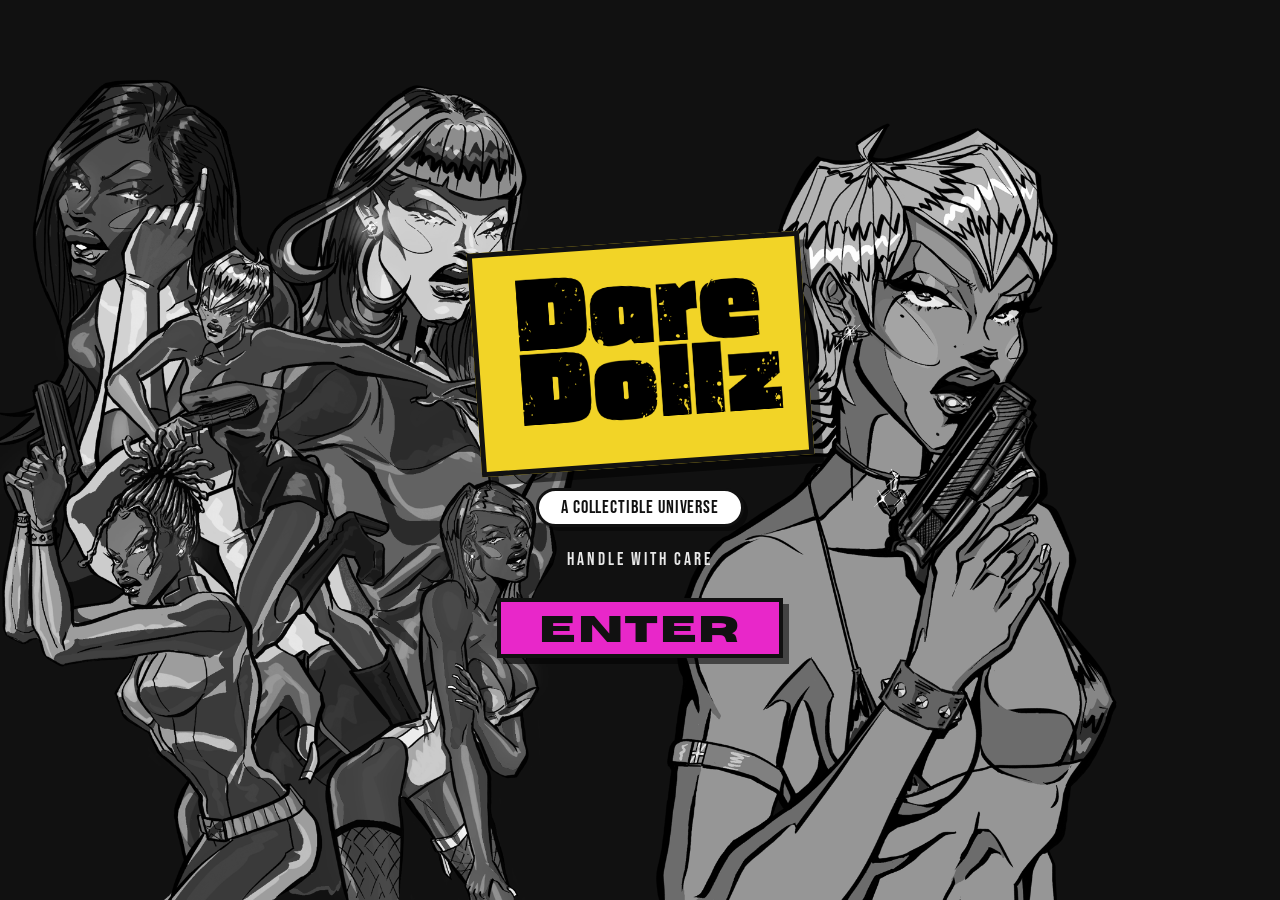
<file: index.html>
<!DOCTYPE html>
<html lang="en">
<head>
  <meta charset="UTF-8">
  <meta name="viewport" content="width=device-width, initial-scale=1.0">
  <meta name="description" content="Dare Dollz — Grit. Glamour. Street Culture. Collectables, Merch, Comics, Toys.">
  <title>DARE DOLLZ — Enter</title>
  <link rel="icon" type="image/png" href="assets/images/logo-dare.png">
  <link rel="stylesheet" href="css/style.css?v=30">
</head>
<body class="landing-body">

  <main class="landing">
    <!-- Character art -->
    <img src="assets/images/hero-squad.png" alt="" class="landing-char landing-left"  aria-hidden="true">
    <img src="assets/images/hero-demi.png"  alt="" class="landing-char landing-right" aria-hidden="true">

    <!-- Center gateway -->
    <div class="landing-center">
      <a href="home.html" class="landing-logo-box" aria-label="Dare Dollz — Enter">
        <img src="assets/images/logo-dare-wide.png" alt="Dare Dollz">
      </a>

      <p class="landing-tagline">A collectible universe</p>
      <p class="landing-sub">handle with care</p>

      <a href="home.html" class="landing-enter">Enter</a>
    </div>
  </main>

</body>
</html>
</file>
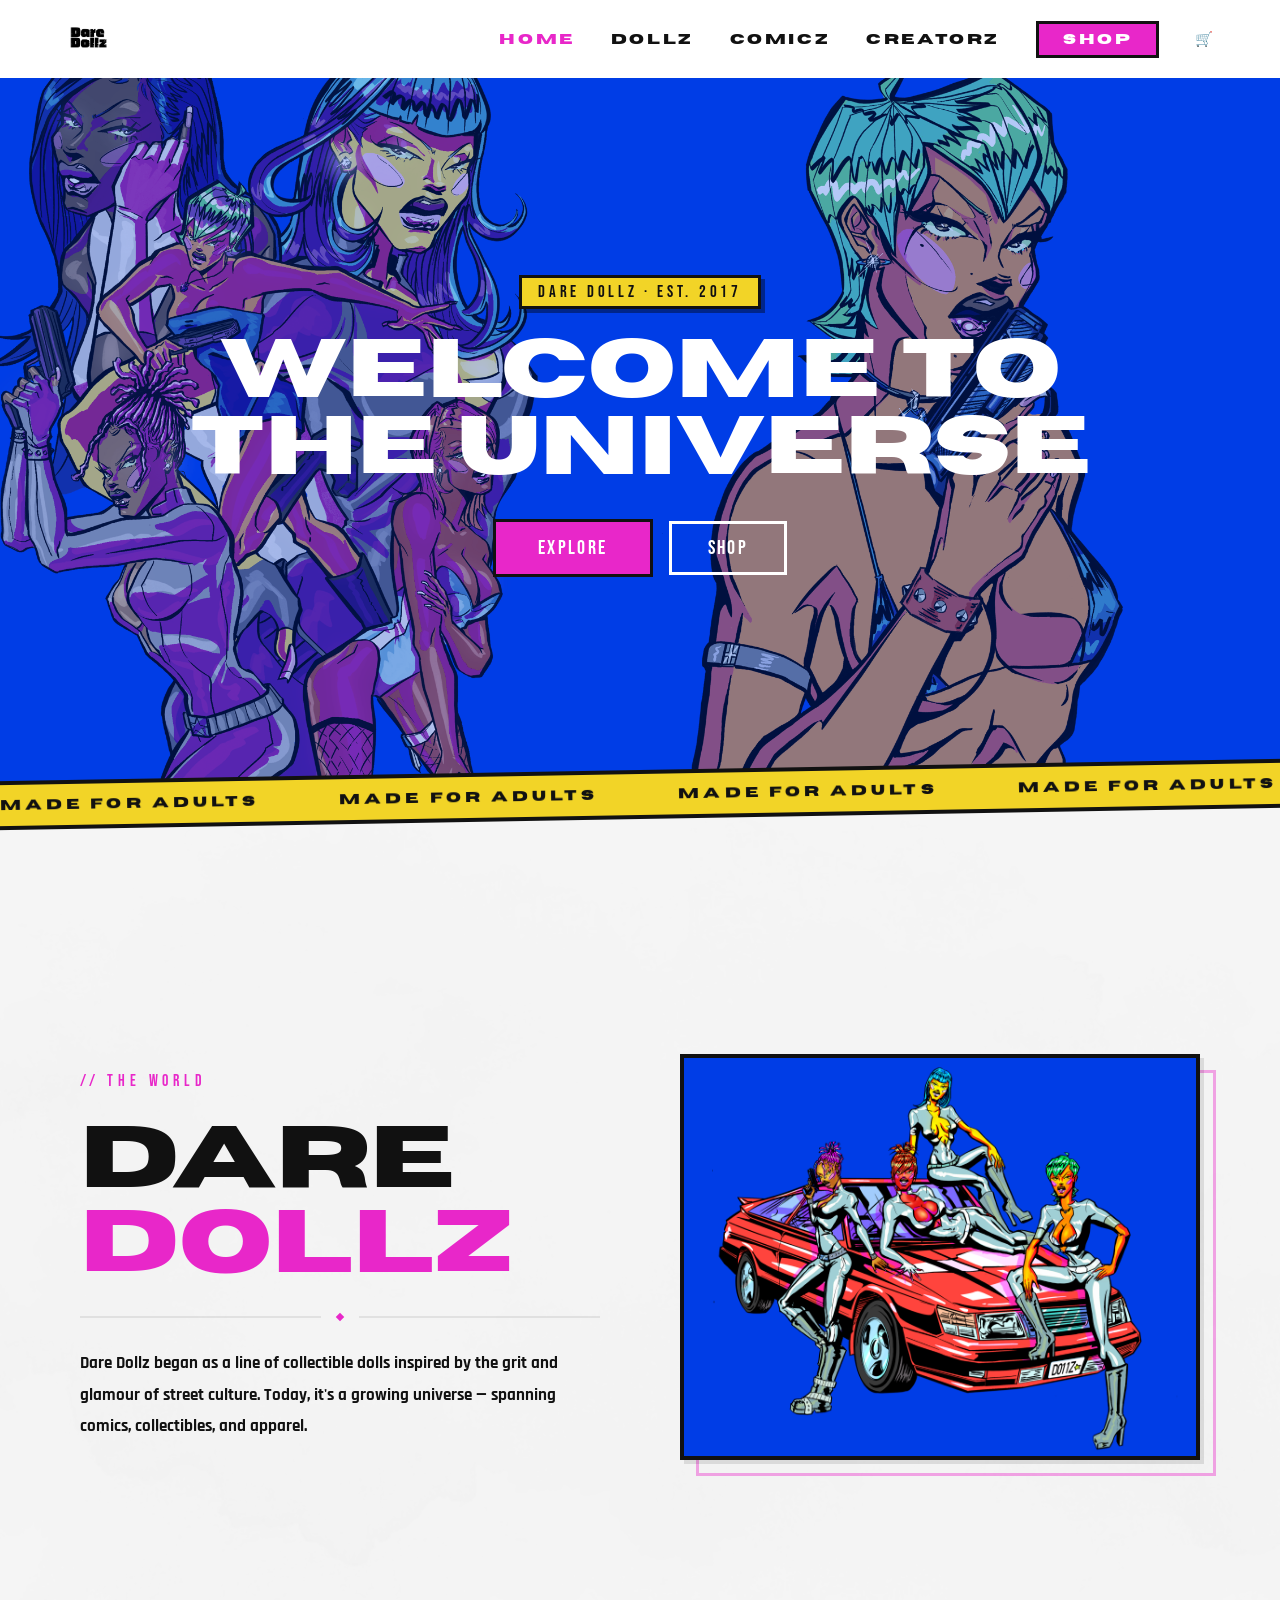
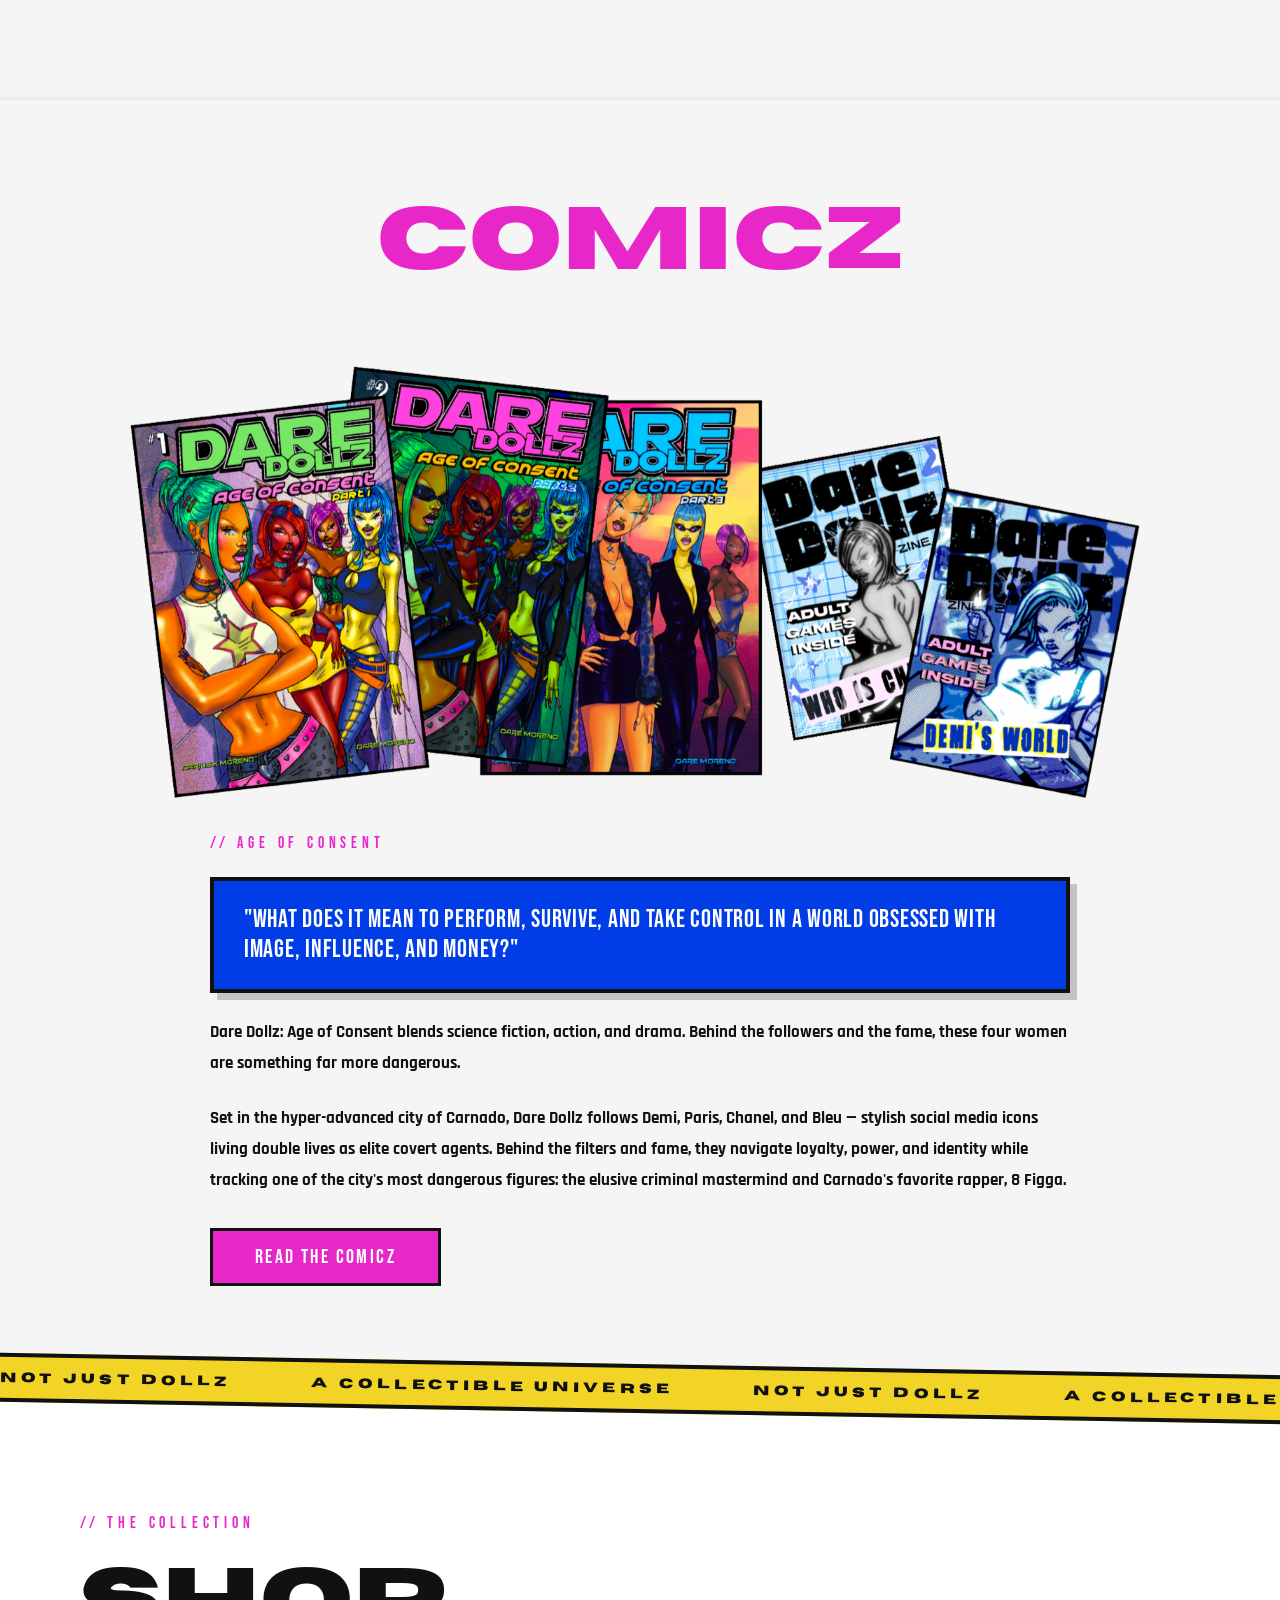
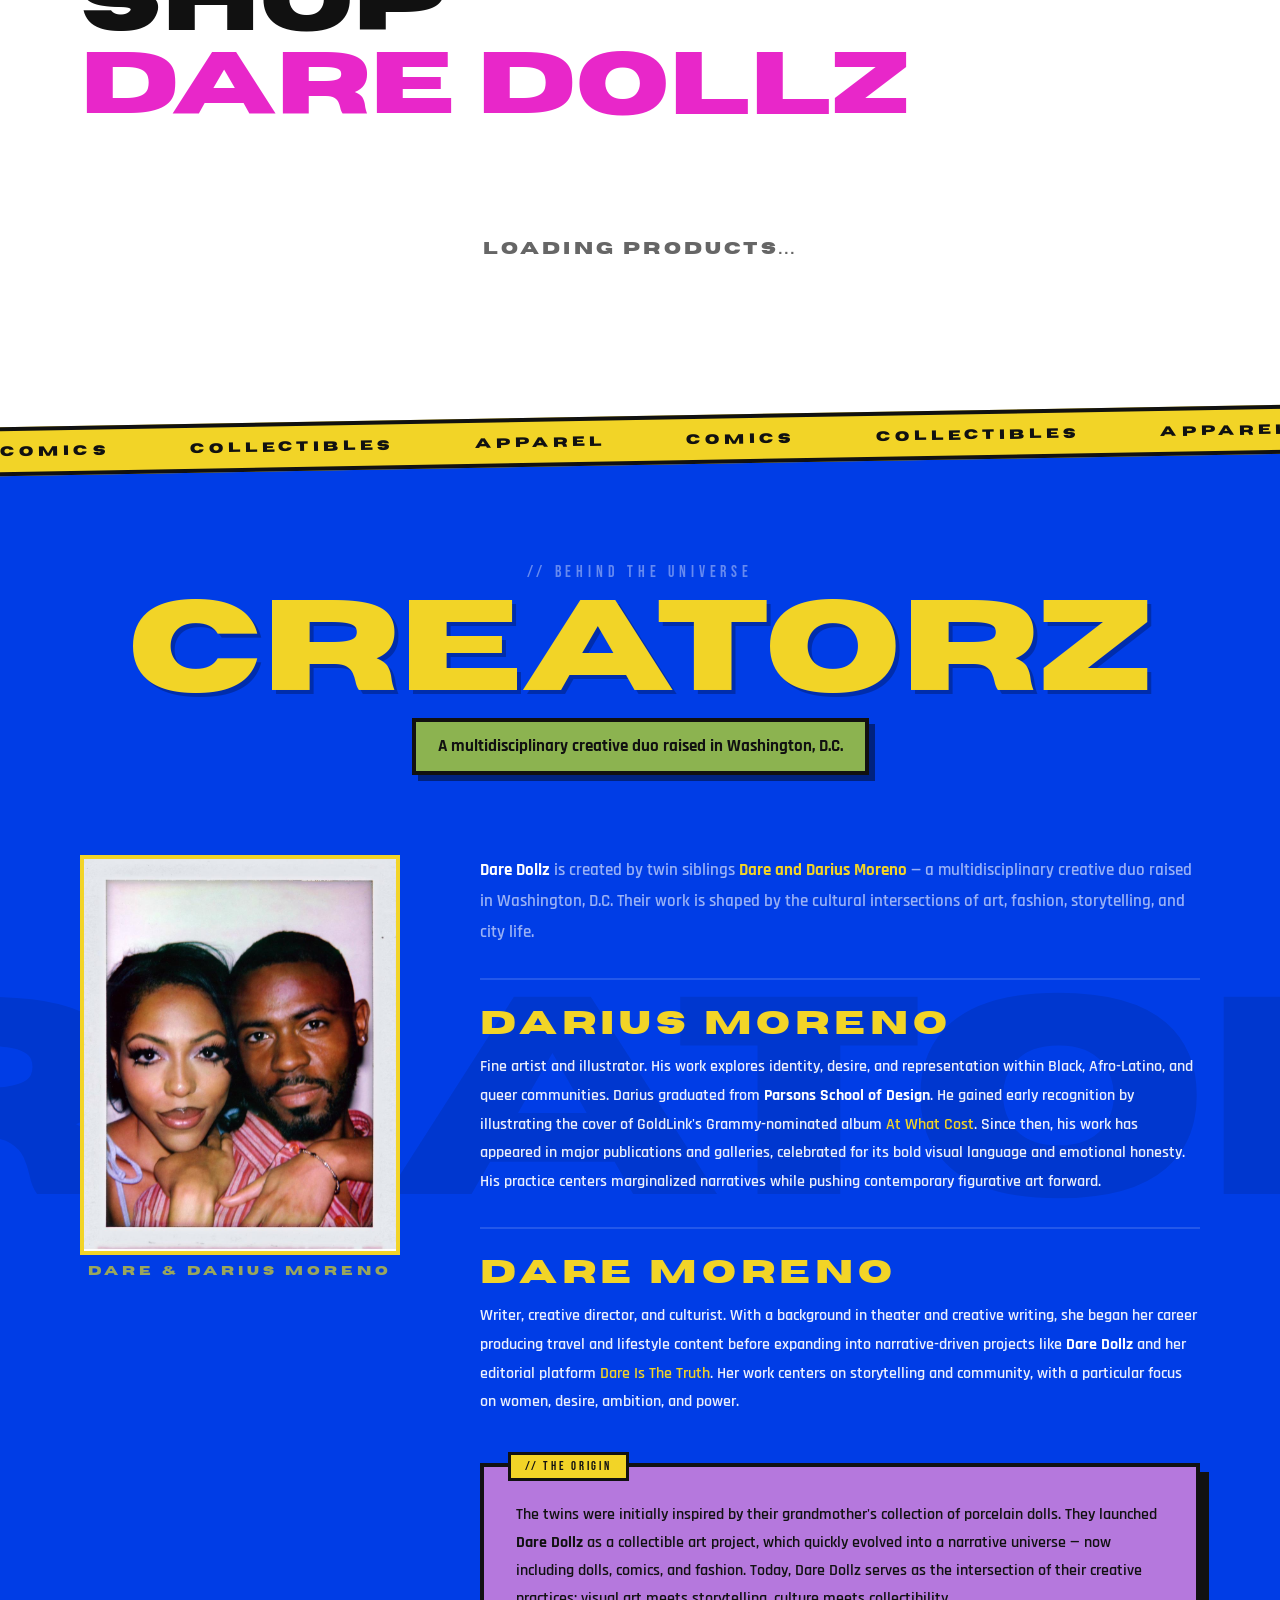
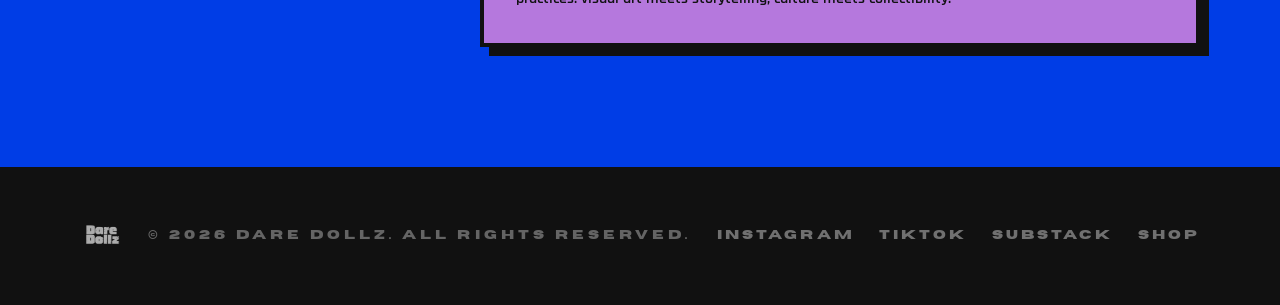
<file: home.html>
<!DOCTYPE html>
<html lang="en">
<head>
  <meta charset="UTF-8">
  <meta name="viewport" content="width=device-width, initial-scale=1.0">
  <meta name="description" content="Dare Dollz — Collectibles, Comics & Apparel. A universe set in the hyper-advanced city of Carnado.">
  <title>DARE DOLLZ</title>
  <link rel="icon" type="image/png" href="assets/images/logo2.png">
  <link rel="stylesheet" href="css/style.css?v=44">
</head>
<body>

  <!-- ══════════════ NAV ══════════════ -->
  <nav class="nav">
    <a href="home.html">
      <img src="assets/images/logo-dare.png" alt="Dare Dollz" class="nav-logo">
    </a>

    <div class="nav-toggle" aria-label="Toggle menu">
      <span></span><span></span><span></span>
    </div>

    <ul class="nav-links">
      <li><a href="#hero">Home</a></li>
      <li><a href="#about">Dollz</a></li>
      <li><a href="#comics">Comicz</a></li>
      <li><a href="#creatorz">Creatorz</a></li>
      <li><a href="https://daredollz95.myshopify.com" target="_blank" rel="noopener" class="nav-shop">Shop</a></li>
      <li><a href="#" id="cart-toggle" class="nav-cart" aria-label="Cart">&#x1f6d2;<span id="cart-count" class="cart-count">0</span></a></li>
    </ul>
  </nav>

  <!-- ══════════════ HERO ══════════════ -->
  <section id="hero" class="hero">
    <img src="assets/images/hero-squad.png" alt="" class="hero-char hero-char-left"  aria-hidden="true">
    <img src="assets/images/hero-demi.png"  alt="" class="hero-char hero-char-right" aria-hidden="true">

    <div class="hero-copy">
      <p class="hero-kicker">Dare Dollz · Est. 2017</p>
      <h1 class="hero-headline">Welcome to<br>the Universe</h1>
      <div class="hero-cta">
        <a href="#about" class="btn btn-primary">Explore</a>
        <a href="https://daredollz95.myshopify.com" target="_blank" rel="noopener" class="btn btn-outline">Shop</a>
      </div>
    </div>
  </section>

  <!-- ── CAUTION TAPE ── -->
  <div class="marquee-tape" aria-hidden="true">
    <div class="marquee-inner">
      <span>Made for Adults</span><span>Made for Adults</span><span>Made for Adults</span><span>Made for Adults</span><span>Made for Adults</span><span>Made for Adults</span><span>Made for Adults</span><span>Made for Adults</span><span>Made for Adults</span><span>Made for Adults</span>
    </div>
  </div>

  <!-- ══════════════ ABOUT ══════════════ -->
  <section id="about" class="about">

    <!-- Story intro grid -->
    <div class="about-hero">
      <div class="about-cloud" aria-hidden="true"></div>

      <div class="about-grid">

        <!-- Text -->
        <div class="about-text">
          <p class="section-label reveal" style="color: var(--pink);">// The World</p>

          <h2 class="section-title reveal reveal-delay-1">
            DARE
            <span class="accent">DOLLZ</span>
          </h2>

          <div class="divider reveal reveal-delay-2">
            <div class="divider-line"></div>
            <div class="divider-dot"></div>
            <div class="divider-line"></div>
          </div>

          <p class="body-text reveal reveal-delay-2">
            <strong>Dare Dollz</strong> began as a line of collectible dolls inspired by the grit and glamour of street culture. Today, it's a growing universe — spanning comics, collectibles, and apparel.
          </p>

        </div>

        <!-- Image -->
        <div class="about-img-wrap reveal reveal-delay-1">
          <img src="assets/images/cv-car.png" alt="The Dare Dollz" class="about-img">
        </div>
      </div>
    </div>

    <!-- Comic strip section -->
    <div class="comic-section" id="comics">
      <div class="comic-inner comic-stacked">

        <div class="comic-title reveal">
          <h2 class="section-title"><span class="accent">COMICZ</span></h2>
        </div>

        <img src="assets/images/comic-covers.png" alt="Dare Dollz: Age of Consent — comic covers & zines" class="comic-covers reveal">

        <div class="comic-text">
          <p class="section-label reveal" style="color: var(--pink);">// Age of Consent</p>

          <blockquote class="pullquote reveal reveal-delay-1">
            "What does it mean to perform, survive, and take control in a world obsessed with image, influence, and money?"
          </blockquote>

          <p class="body-text reveal reveal-delay-2">
            <span style="color: #111; font-weight: 700;">Dare Dollz: Age of Consent</span> blends science fiction, action, and drama. Behind the followers and the fame, these four women are something far more dangerous.
          </p>

          <p class="body-text reveal reveal-delay-2">
            Set in the hyper-advanced city of <strong>Carnado</strong>, Dare Dollz follows <strong>Demi, Paris, Chanel, and Bleu</strong> — stylish social media icons living double lives as elite covert agents. Behind the filters and fame, they navigate loyalty, power, and identity while tracking one of the city's most dangerous figures: the elusive criminal mastermind and Carnado's favorite rapper, <strong>8 Figga</strong>.
          </p>

          <a href="http://paperturn-view.com/us/dare-dollz/dare-dollz-age-of-consent?pid=Mjc276345&v=1.45" target="_blank" rel="noopener" class="btn btn-primary reveal reveal-delay-3" style="align-self: flex-start; margin-top: 8px;">
            Read the Comicz
          </a>
        </div>
      </div>
    </div>

  </section>

  <!-- ── CAUTION TAPE ── -->
  <div class="marquee-tape tape-reverse" aria-hidden="true">
    <div class="marquee-inner">
      <span>Not Just Dollz</span><span>A Collectible Universe</span><span>Not Just Dollz</span><span>A Collectible Universe</span><span>Not Just Dollz</span><span>A Collectible Universe</span><span>Not Just Dollz</span><span>A Collectible Universe</span><span>Not Just Dollz</span><span>A Collectible Universe</span>
    </div>
  </div>

  <!-- ══════════════ SHOP ══════════════ -->
  <section id="shop" class="shop">
    <div class="shop-inner">
      <p class="section-label reveal" style="color: var(--pink);">// The Collection</p>
      <h2 class="section-title reveal reveal-delay-1">
        SHOP <span class="accent">DARE DOLLZ</span>
      </h2>
      <div id="products-grid" class="products-grid">
        <!-- Shopify products loaded here by js/shopify.js -->
        <div class="products-loading">Loading products...</div>
      </div>
    </div>
  </section>

  <!-- ══════════════ CART DRAWER ══════════════ -->
  <div id="cart-overlay" class="cart-overlay"></div>
  <aside id="cart-drawer" class="cart-drawer">
    <div class="cart-header">
      <h3>YOUR CART</h3>
      <button id="cart-close" class="cart-close">&times;</button>
    </div>
    <div id="cart-items" class="cart-items">
      <p class="cart-empty">Your cart is empty</p>
    </div>
    <div id="cart-footer" class="cart-footer" style="display:none;">
      <div class="cart-total">
        <span>SUBTOTAL</span>
        <span id="cart-subtotal">$0.00</span>
      </div>
      <button id="cart-checkout" class="btn btn-primary" style="width:100%;text-align:center;">Checkout</button>
    </div>
  </aside>

  <!-- ══════════════ PRODUCT DETAIL MODAL ══════════════ -->
  <div id="product-overlay" class="product-overlay">
    <div class="product-modal" role="dialog" aria-modal="true" aria-labelledby="pm-title">
      <button class="pm-close" id="pm-close" aria-label="Close">&times;</button>

      <div class="pm-media">
        <img id="pm-img" class="pm-img" alt="">
      </div>

      <div class="pm-info">
        <h2 class="pm-title" id="pm-title"></h2>
        <p class="pm-price" id="pm-price"></p>

        <div class="pm-options" id="pm-options"></div>

        <div class="pm-qty-row">
          <p class="pm-option-label">Quantity</p>
          <div class="pm-qty">
            <button type="button" class="pm-qty-btn" id="pm-qty-minus" aria-label="Decrease quantity">-</button>
            <span id="pm-qty-value" class="pm-qty-value">1</span>
            <button type="button" class="pm-qty-btn" id="pm-qty-plus" aria-label="Increase quantity">+</button>
          </div>
        </div>

        <button type="button" class="btn btn-primary pm-atc" id="pm-atc">Add to Cart</button>

        <div class="pm-desc" id="pm-desc"></div>
      </div>
    </div>
  </div>

  <!-- ── CAUTION TAPE ── -->
  <div class="marquee-tape" aria-hidden="true">
    <div class="marquee-inner">
      <span>Comics</span><span>Collectibles</span><span>Apparel</span><span>Comics</span><span>Collectibles</span><span>Apparel</span><span>Comics</span><span>Collectibles</span><span>Apparel</span><span>Comics</span><span>Collectibles</span><span>Apparel</span>
    </div>
  </div>

  <!-- ══════════════ CREATORZ ══════════════ -->
  <section id="creatorz" class="creatorz">
    <div class="creatorz-inner">

      <!-- Header -->
      <div class="creatorz-head">
        <p class="section-label reveal" style="color: rgba(255,255,255,0.4);">// Behind the Universe</p>
        <h2 class="creatorz-title reveal reveal-delay-1">CREATORZ</h2>
        <p class="creatorz-greenbox reveal reveal-delay-2">
          A multidisciplinary creative duo raised in Washington, D.C.
        </p>
      </div>

      <!-- Grid -->
      <div class="creatorz-grid">

        <!-- Photo -->
        <div class="bio-photo-wrap reveal">
          <img src="assets/images/bio.jpg" alt="Dare and Darius Moreno" class="bio-photo">
          <p class="bio-photo-caption">Dare &amp; Darius Moreno</p>
        </div>

        <!-- Bios -->
        <div class="bio-text">

          <p class="body-text reveal" style="color: rgba(255,255,255,0.6);">
            <strong style="color:#fff;">Dare Dollz</strong> is created by twin siblings
            <strong style="color: var(--yellow);">Dare and Darius Moreno</strong> — a multidisciplinary creative duo raised in Washington, D.C. Their work is shaped by the cultural intersections of art, fashion, storytelling, and city life.
          </p>

          <div class="creator-block reveal reveal-delay-1">
            <p class="creator-name">Darius Moreno</p>
            <p class="creator-bio">
              Fine artist and illustrator. His work explores identity, desire, and representation within Black, Afro-Latino, and queer communities. Darius graduated from <strong>Parsons School of Design</strong>. He gained early recognition by illustrating the cover of GoldLink's Grammy-nominated album <em>At What Cost</em>. Since then, his work has appeared in major publications and galleries, celebrated for its bold visual language and emotional honesty. His practice centers marginalized narratives while pushing contemporary figurative art forward.
            </p>
          </div>

          <div class="creator-block reveal reveal-delay-2">
            <p class="creator-name">Dare Moreno</p>
            <p class="creator-bio">
              Writer, creative director, and culturist. With a background in theater and creative writing, she began her career producing travel and lifestyle content before expanding into narrative-driven projects like <strong>Dare Dollz</strong> and her editorial platform <em>Dare Is The Truth</em>. Her work centers on storytelling and community, with a particular focus on women, desire, ambition, and power.
            </p>
          </div>

          <div class="origin-box reveal reveal-delay-3">
            <p>
              The twins were initially inspired by their grandmother's collection of porcelain dolls. They launched <strong style="color:#111;">Dare Dollz</strong> as a collectible art project, which quickly evolved into a narrative universe — now including dolls, comics, and fashion. Today, Dare Dollz serves as the intersection of their creative practices: visual art meets storytelling, culture meets collectibility.
            </p>
          </div>


        </div>
      </div>
    </div>
  </section>

  <!-- ══════════════ FOOTER ══════════════ -->
  <footer class="footer">
    <img src="assets/images/logo-dare.png" alt="Dare Dollz" class="footer-logo">
    <p class="footer-copy">&copy; <span id="footer-year">2025</span> Dare Dollz. All Rights Reserved.</p>
    <div class="footer-links">
      <a href="https://www.instagram.com/daredollz/" target="_blank" rel="noopener">Instagram</a>
      <a href="https://www.tiktok.com/@daredollz" target="_blank" rel="noopener">TikTok</a>
      <a href="https://substack.com/@daredollz?r=4s7nl&utm_medium=ios&utm_source=stories&shareImageVariant=image" target="_blank" rel="noopener">Substack</a>
      <a href="https://daredollz95.myshopify.com" target="_blank" rel="noopener">Shop</a>
    </div>
  </footer>

  <!-- ══════════════ EMAIL / DISCOUNT MODAL ══════════════ -->
  <div id="promo-overlay" class="promo-overlay">
    <div class="promo-modal" role="dialog" aria-modal="true" aria-labelledby="promo-title">
      <button class="promo-close" id="promo-close" aria-label="Close">&times;</button>
      <p class="promo-eyebrow">Don't miss a drop</p>
      <h2 class="promo-title" id="promo-title">Get 10% Off</h2>
      <p class="promo-sub">Join the list for early access to drops, comics &amp; collectibles — and take 10% off your first order.</p>
      <form id="promo-form" class="promo-form">
        <input type="email" id="promo-email" class="promo-input" placeholder="your@email.com" required autocomplete="email">
        <button type="submit" class="btn btn-primary promo-submit">Unlock 10%</button>
      </form>
      <p class="promo-fine">No spam. Unsubscribe anytime.</p>
      <div class="promo-success" id="promo-success" hidden>
        <h3>You're in! 🎉</h3>
        <p>Use code <strong>DARE10</strong> at checkout for 10% off.</p>
      </div>
    </div>
  </div>

  <!-- Shopify Buy SDK -->
  <script src="https://sdks.shopifycdn.com/buy-button/latest/buy-button-storefront.min.js"></script>
  <script src="js/shopify.js?v=18"></script>
  <script src="js/main.js?v=39"></script>
  <script src="js/modal.js?v=18"></script>
</body>
</html>
</file>
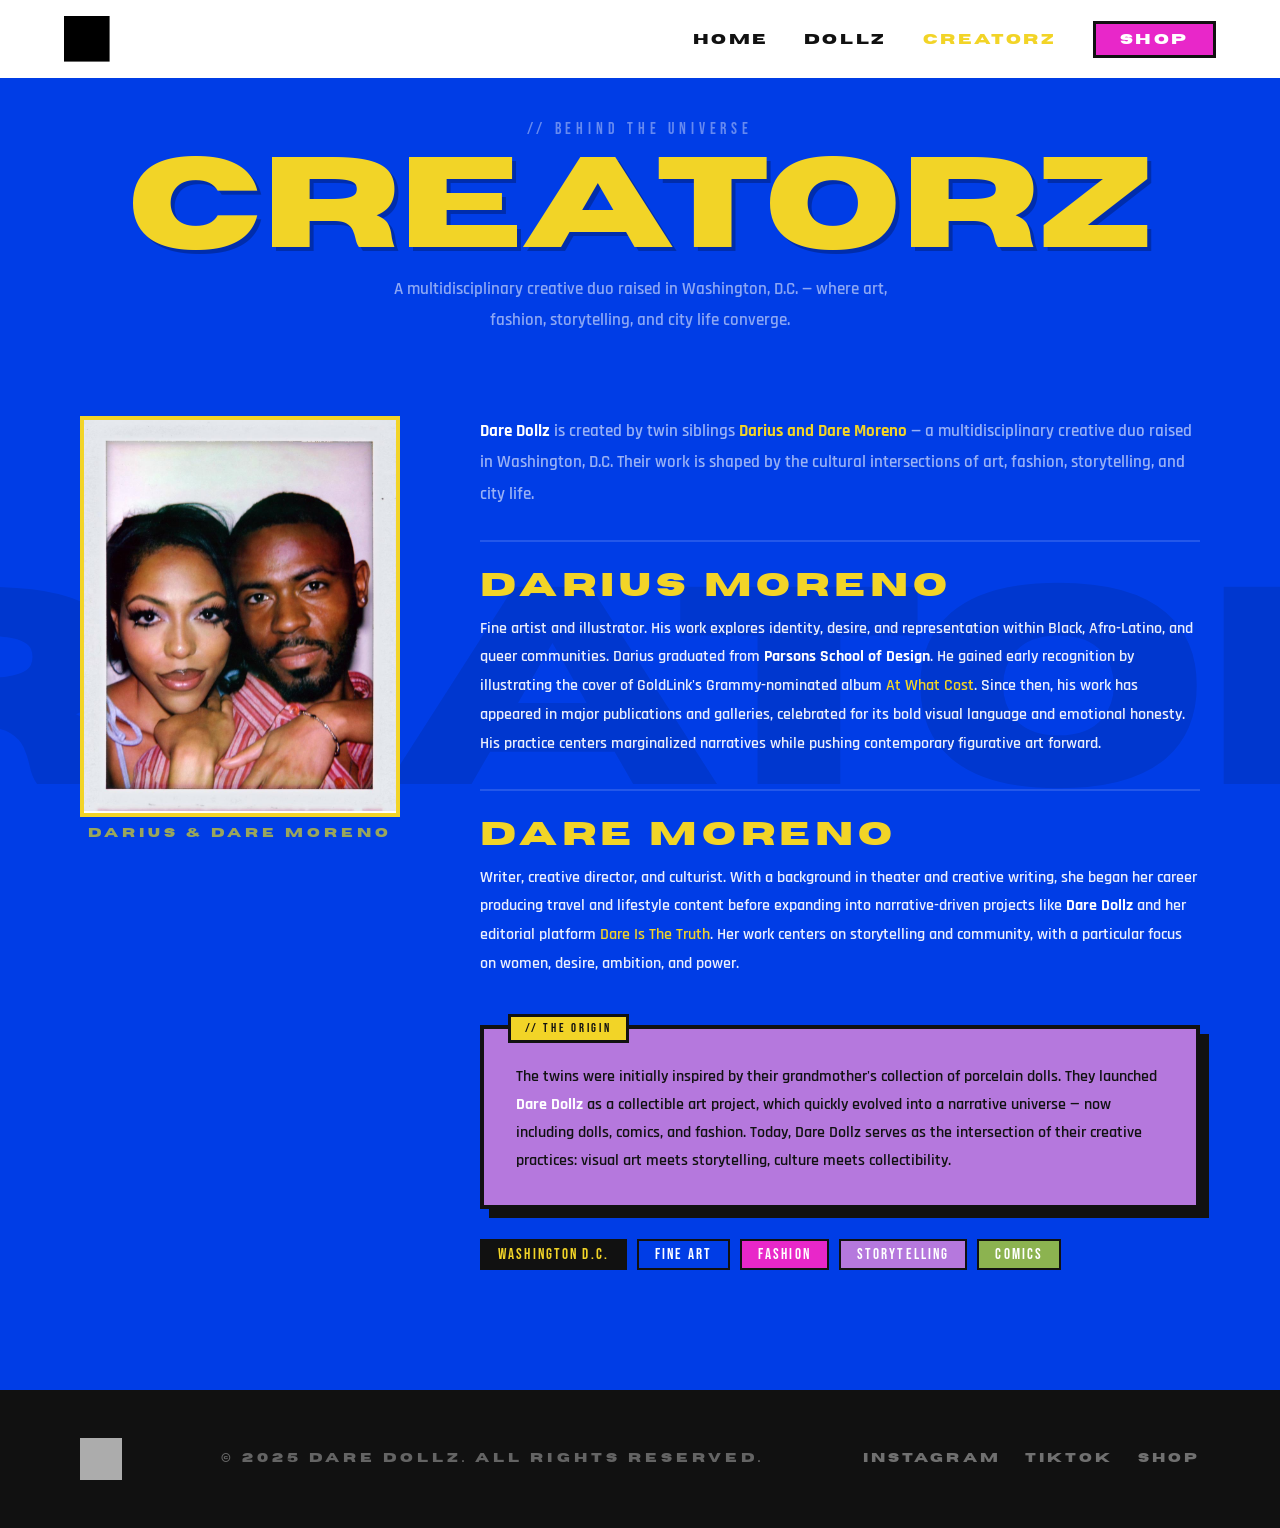
<file: pages/creatorz.html>
<!DOCTYPE html>
<html lang="en">
<head>
  <meta charset="UTF-8">
  <meta name="viewport" content="width=device-width, initial-scale=1.0">
  <meta name="description" content="Dare Dollz — Creatorz. Twin siblings Darius and Dare Moreno.">
  <title>CREATORZ — DARE DOLLZ</title>
  <link rel="icon" type="image/png" href="../assets/images/logo2.png">
  <link rel="stylesheet" href="../css/style.css">
</head>
<body>

  <!-- ══════════════ NAV ══════════════ -->
  <nav class="nav">
    <a href="../index.html">
      <img src="../assets/images/logo2.png" alt="Dare Dollz" class="nav-logo">
    </a>

    <div class="nav-toggle" aria-label="Toggle menu">
      <span></span><span></span><span></span>
    </div>

    <ul class="nav-links">
      <li><a href="../index.html">Home</a></li>
      <li><a href="../index.html#about">Dollz</a></li>
      <li><a href="creatorz.html" style="color: var(--yellow)">Creatorz</a></li>
      <li><a href="#" class="nav-shop">Shop</a></li>
    </ul>
  </nav>

  <!-- ══════════════ CREATORZ ══════════════ -->
  <section class="creatorz">
    <div class="creatorz-inner">

      <!-- Header -->
      <div class="creatorz-head">
        <p class="section-label reveal" style="color: rgba(255,255,255,0.4);">// Behind the Universe</p>
        <h1 class="creatorz-title reveal reveal-delay-1">CREATORZ</h1>
        <p class="body-text reveal reveal-delay-2" style="max-width: 520px; color: rgba(255,255,255,0.55);">
          A multidisciplinary creative duo raised in Washington, D.C. — where art, fashion, storytelling, and city life converge.
        </p>
      </div>

      <!-- Grid -->
      <div class="creatorz-grid">

        <!-- Photo -->
        <div class="bio-photo-wrap reveal">
          <img src="../assets/images/bio.jpg" alt="Darius and Dare Moreno" class="bio-photo">
          <p class="bio-photo-caption">Darius &amp; Dare Moreno</p>
        </div>

        <!-- Bios -->
        <div class="bio-text">

          <p class="body-text reveal" style="color: rgba(255,255,255,0.6);">
            <strong style="color:#fff;">Dare Dollz</strong> is created by twin siblings
            <strong style="color: var(--yellow);">Darius and Dare Moreno</strong> — a multidisciplinary creative duo raised in Washington, D.C. Their work is shaped by the cultural intersections of art, fashion, storytelling, and city life.
          </p>

          <div class="creator-block reveal reveal-delay-1">
            <p class="creator-name">Darius Moreno</p>
            <p class="creator-bio">
              Fine artist and illustrator. His work explores identity, desire, and representation within Black, Afro-Latino, and queer communities. Darius graduated from <strong>Parsons School of Design</strong>. He gained early recognition by illustrating the cover of GoldLink's Grammy-nominated album <em>At What Cost</em>. Since then, his work has appeared in major publications and galleries, celebrated for its bold visual language and emotional honesty. His practice centers marginalized narratives while pushing contemporary figurative art forward.
            </p>
          </div>

          <div class="creator-block reveal reveal-delay-2">
            <p class="creator-name">Dare Moreno</p>
            <p class="creator-bio">
              Writer, creative director, and culturist. With a background in theater and creative writing, she began her career producing travel and lifestyle content before expanding into narrative-driven projects like <strong>Dare Dollz</strong> and her editorial platform <em>Dare Is The Truth</em>. Her work centers on storytelling and community, with a particular focus on women, desire, ambition, and power.
            </p>
          </div>

          <div class="origin-box reveal reveal-delay-3">
            <p>
              The twins were initially inspired by their grandmother's collection of porcelain dolls. They launched <strong style="color:#fff;">Dare Dollz</strong> as a collectible art project, which quickly evolved into a narrative universe — now including dolls, comics, and fashion. Today, Dare Dollz serves as the intersection of their creative practices: visual art meets storytelling, culture meets collectibility.
            </p>
          </div>

          <div class="tag-row reveal reveal-delay-3">
            <span class="tag tag-yellow">Washington D.C.</span>
            <span class="tag tag-blue">Fine Art</span>
            <span class="tag tag-pink">Fashion</span>
            <span class="tag tag-purple">Storytelling</span>
            <span class="tag tag-green">Comics</span>
          </div>

        </div>
      </div>
    </div>
  </section>

  <!-- ══════════════ FOOTER ══════════════ -->
  <footer class="footer">
    <img src="../assets/images/logo2.png" alt="Dare Dollz" class="footer-logo">
    <p class="footer-copy">&copy; 2025 Dare Dollz. All Rights Reserved.</p>
    <div class="footer-links">
      <a href="#">Instagram</a>
      <a href="#">TikTok</a>
      <a href="#">Shop</a>
    </div>
  </footer>

  <script src="../js/main.js"></script>
</body>
</html>
</file>
<file: css/style.css>
/* ============================================
   DARE DOLLZ — Main Stylesheet
   Pop-Art / Comic Book / Streetwear aesthetic
   Brand Colors: Yellow #FFED00 | Pink #E827C9
   Green #8CB350 | Purple #B578DD
   Blue #003DE6 | Cyan #1DF9FF
   Font: Horizon (display) + Rajdhani (body)
============================================ */

@import url('https://fonts.googleapis.com/css2?family=Rajdhani:wght@400;600;700&display=swap');

@font-face {
  font-family: 'Horizon';
  src: url('../assets/fonts/Horizon.woff2') format('woff2'),
       url('../assets/fonts/Horizon.otf') format('opentype');
  font-weight: normal;
  font-style: normal;
  font-display: swap;
}

@font-face {
  font-family: 'Horizon Outlined';
  src: url('../assets/fonts/Horizon_Outlined.woff2') format('woff2'),
       url('../assets/fonts/Horizon_Outlined.otf') format('opentype');
  font-weight: normal;
  font-style: normal;
  font-display: swap;
}

/* Bebas Neue — condensed display, supports Horizon for headings & boxes */
@font-face {
  font-family: 'Bebas Neue';
  src: url('../assets/fonts/BebasNeue-Regular.woff2?v=2') format('woff2'),
       url('../assets/fonts/BebasNeue-Regular.woff?v=2') format('woff'),
       url('../assets/fonts/BebasNeue-Regular.ttf?v=2') format('truetype');
  font-weight: normal;
  font-style: normal;
  font-display: swap;
}

/* ── TOKENS ── */
:root {
  --yellow:      #f2d427;
  --pink:        #E827C9;
  --green:       #8CB350;
  --purple:      #B578DD;
  --cyan:        #1DF9FF;
  --blue:        #003DE6;
  --blue-light:  #38B6FF;
  --black:       #111111;
  --white:       #ffffff;
  --gray-light:  #f5f5f5;
  --gray-mid:    #666666;
  --gray-dark:   #333333;

  --font-display:   'Horizon', sans-serif;
  --font-condensed: 'Bebas Neue', 'Rajdhani', sans-serif;
  --font-body:      'Rajdhani', sans-serif;

  --transition: 0.22s cubic-bezier(0.4, 0, 0.2, 1);
}

/* ── RESET ── */
*, *::before, *::after { margin: 0; padding: 0; box-sizing: border-box; }
html { scroll-behavior: smooth; }
img { display: block; max-width: 100%; }
a { text-decoration: none; color: inherit; }
ul { list-style: none; }

body {
  font-family: var(--font-body);
  background: var(--white);
  color: var(--black);
  overflow-x: hidden;
}

/* ── TYPOGRAPHY ── */
.font-display { font-family: var(--font-display); }

/* ── SHARED COMPONENTS ── */

/* Section label — dossier style "FILE 01 :" */
.section-label {
  font-family: var(--font-condensed);
  font-size: 1rem;
  letter-spacing: 0.3em;
  text-transform: uppercase;
  color: var(--pink);
}

/* Section title */
.section-title {
  font-family: var(--font-display);
  font-size: clamp(3rem, 7vw, 5.5rem);
  line-height: 0.95;
  color: var(--black);
}
.section-title .accent { color: var(--pink); display: block; }

/* Body text */
.body-text {
  font-size: 1.08rem;
  line-height: 1.8;
  color: var(--gray-dark);
  font-weight: 400;
}
.body-text strong { color: var(--blue); font-weight: 700; }
.about .body-text { color: #111; font-weight: 700; }
.about .body-text strong { color: #111; }

/* Buttons */
.btn {
  font-family: var(--font-condensed);
  font-size: 1.25rem;
  letter-spacing: 0.12em;
  display: inline-block;
  cursor: pointer;
  border: none;
  transition: all var(--transition);
  text-transform: uppercase;
}

.btn-primary {
  padding: 14px 42px;
  background: var(--pink);
  color: var(--white);
  border: 3px solid #111;
}
.btn-primary:hover {
  background: var(--yellow);
  color: var(--black);
  transform: translateY(-2px);
  box-shadow: 0 6px 20px rgba(232,39,201,0.3);
}

.btn-outline {
  padding: 12px 36px;
  background: transparent;
  color: var(--blue);
  border: 3px solid var(--blue);
}
.btn-outline:hover {
  background: var(--blue);
  color: var(--white);
  transform: translateY(-2px);
}

/* Tags — filled pill style */
.tag-row { display: flex; gap: 10px; flex-wrap: wrap; }
.tag {
  font-family: var(--font-condensed);
  font-size: 0.95rem;
  letter-spacing: 0.14em;
  padding: 4px 16px;
  text-transform: uppercase;
  color: var(--white);
  border: 2px solid var(--black);
}
.tag-pink   { background: var(--pink); }
.tag-yellow { background: var(--black); color: var(--yellow); }
.tag-blue   { background: var(--blue); }
.tag-purple { background: var(--purple); }
.tag-green  { background: var(--green); }

/* Divider */
.divider { display: flex; align-items: center; gap: 16px; }
.divider-line { flex: 1; height: 2px; background: rgba(0,0,0,0.08); }
.divider-dot  { width: 6px; height: 6px; background: var(--pink); transform: rotate(45deg); }

/* ── CAUTION TAPE MARQUEE ── */
.marquee-tape {
  background: var(--yellow);
  /* No overflow clip here: clipping the animated (compositor-promoted)
     .marquee-inner against this rotated box makes Chrome rasterize the
     rotated edge without antialiasing, so the border stair-steps.
     body{overflow-x:hidden} already contains the strip. */
  white-space: nowrap;
  padding: 10px 0;
  transform: rotate(-1deg);
  margin: -22px -40px;
  position: relative;
  z-index: 20;
  border-top: 4px solid #111;
  border-bottom: 4px solid #111;
  /* Where the tape overlaps composited content (hero) Chrome promotes it to
     its own layer, and a rotated layer's outer edge isn't antialiased. A
     transparent outline pads the layer so the border sits inside it and
     gets filtered smoothly. */
  outline: 1px solid transparent;
}
.marquee-tape.tape-reverse {
  transform: rotate(1deg);
}
.marquee-inner {
  display: inline-block;
  animation: marquee 20s linear infinite;
}
.marquee-tape.tape-reverse .marquee-inner {
  animation: marquee-reverse 20s linear infinite;
}
.marquee-inner span {
  font-family: var(--font-display);
  font-size: 0.85rem;
  letter-spacing: 0.3em;
  color: var(--black);
  padding: 0 40px;
  text-transform: uppercase;
}

@keyframes marquee {
  0%   { transform: translateX(0); }
  100% { transform: translateX(-50%); }
}
@keyframes marquee-reverse {
  0%   { transform: translateX(-50%); }
  100% { transform: translateX(0); }
}

/* ── NAV ── */
.nav {
  position: fixed;
  top: 0; left: 0; right: 0;
  z-index: 999;
  display: flex;
  justify-content: space-between;
  align-items: center;
  padding: 16px 64px;
  background: var(--white);
  transition: box-shadow var(--transition);
}
.nav.scrolled {
  box-shadow: 0 2px 20px rgba(0,0,0,0.08);
}
.nav-logo { height: 46px; }

.nav-links {
  display: flex;
  gap: 36px;
  align-items: center;
}
.nav-links a {
  font-family: var(--font-display);
  font-size: 0.9rem;
  letter-spacing: 0.18em;
  color: var(--black);
  position: relative;
  transition: color var(--transition);
}
.nav-links a::after {
  content: '';
  position: absolute;
  bottom: -4px; left: 0; right: 0;
  height: 3px;
  background: var(--pink);
  transform: scaleX(0);
  transform-origin: left;
  transition: transform var(--transition);
}
.nav-links a:hover { color: var(--pink); }
.nav-links a:hover::after { transform: scaleX(1); }
.nav-links .nav-shop {
  background: var(--pink);
  color: var(--white);
  padding: 8px 24px;
  font-size: 0.9rem;
  border: 3px solid #111;
}
.nav-links .nav-shop::after { display: none; }
.nav-links .nav-shop:hover {
  background: var(--yellow);
  color: var(--black);
}
.nav-links .nav-shop::after { display: none; }

/* Hamburger (mobile) */
.nav-toggle {
  display: none;
  flex-direction: column;
  gap: 5px;
  cursor: pointer;
  padding: 4px;
}
.nav-toggle span {
  display: block;
  width: 26px; height: 2px;
  background: var(--black);
  transition: all var(--transition);
}

/* ── NAV CART ── */
.nav-cart {
  position: relative;
  font-size: 1.2rem;
  line-height: 1;
}
.nav-cart::after { display: none !important; }
.cart-count {
  position: absolute;
  top: -8px; right: -12px;
  background: var(--pink);
  color: var(--white);
  font-family: var(--font-display);
  font-size: 0.65rem;
  width: 18px; height: 18px;
  border-radius: 50%;
  display: none;
  align-items: center;
  justify-content: center;
  letter-spacing: 0;
}

/* ── HERO ── */
.hero {
  position: relative;
  min-height: 88vh;
  background: var(--blue);
  display: flex;
  align-items: center;
  justify-content: center;
  overflow: hidden;
  padding: 120px 48px 60px;
}
.hero-char {
  position: absolute;
  bottom: 0;
  height: 88vh;
  object-fit: contain;
  object-position: bottom;
  pointer-events: none;
  user-select: none;
  z-index: 1;
  filter: grayscale(0.5);
  opacity: 0.72;
}
.hero-char-left  { left: -2%; }
.hero-char-right { right: 5%; }
.hero-copy {
  position: relative;
  z-index: 5;
  display: flex;
  flex-direction: column;
  align-items: center;
  text-align: center;
  gap: 24px;
}
.hero-kicker {
  font-family: var(--font-condensed);
  font-size: 1.05rem;
  letter-spacing: 0.22em;
  text-transform: uppercase;
  color: #111;
  background: var(--yellow);
  border: 3px solid #111;
  padding: 4px 16px;
  box-shadow: 4px 4px 0 rgba(0,0,0,0.4);
}
.hero-headline {
  font-family: var(--font-display);
  font-size: clamp(2.6rem, 6.5vw, 5.2rem);
  line-height: 0.92;
  text-transform: uppercase;
  color: #fff;
}
/* outline button readable on the deep-blue hero */
.hero .btn-outline { color: #fff; border-color: #fff; }
.hero .btn-outline:hover { background: #fff; color: var(--blue); }
.hero-pic {
  width: 100%;
  object-fit: contain;
  object-position: bottom;
  filter: drop-shadow(8px 8px 0 rgba(0,0,0,0.28));
}
@media (max-width: 768px) {
  .hero { min-height: 88vh; padding: 110px 22px 50px; }
  .hero-char { height: 52vh; opacity: 0.72; filter: grayscale(0.5); }
  .hero-char-left  { left: -18%; }
  .hero-char-right { right: -18%; }
  .hero-cta { gap: 12px; }
  .hero-cta .btn { text-align: center; }
}

.hero-bg-right {
  position: absolute;
  bottom: 0; right: 2%;
  height: 88vh;
  object-fit: contain;
  object-position: bottom;
  opacity: 0;
  animation: slideInRight 1.2s cubic-bezier(0.16,1,0.3,1) 0.4s forwards;
}
.hero-bg-left {
  position: absolute;
  bottom: 0; left: -2%;
  height: 76vh;
  object-fit: contain;
  object-position: bottom;
  opacity: 0;
  animation: slideInLeft 1.2s cubic-bezier(0.16,1,0.3,1) 0.6s forwards;
}

.hero-content {
  position: relative;
  z-index: 10;
  text-align: center;
  display: flex;
  flex-direction: column;
  align-items: center;
  gap: 22px;
}

.hero-eyebrow {
  font-family: var(--font-condensed);
  font-size: 1rem;
  letter-spacing: 0.4em;
  color: var(--cyan);
  opacity: 0;
  animation: fadeUp 0.8s ease 0.3s forwards;
}

.hero-logo-wrap {
  position: relative;
  display: inline-block;
}
.hero-logo {
  height: 200px;
  opacity: 0;
  animation: logoReveal 1s cubic-bezier(0.16,1,0.3,1) 0.5s forwards;
  /* wordmark is black-on-transparent — invert to pure white for the dark hero */
  filter: brightness(0) invert(1) drop-shadow(5px 5px 0 rgba(232,39,201,0.55));
}

.hero-tagline {
  /* pitch-deck heading box: Bebas caps, green pill, thick black border, outlined text */
  font-family: var(--font-condensed);
  font-size: clamp(1.5rem, 4.5vw, 2.6rem);
  letter-spacing: 0.1em;
  text-transform: uppercase;
  display: inline-block;
  background: var(--green);
  color: #fff;
  -webkit-text-stroke: 1.5px #111;
  paint-order: stroke fill;
  padding: 4px 34px;
  border: 4px solid #111;
  border-radius: 50px;
  box-shadow: 6px 6px 0 rgba(0,0,0,0.45);
  opacity: 0;
  animation: fadeUp 0.8s ease 0.9s forwards;
}

.hero-sub {
  font-family: var(--font-body);
  font-size: 1.05rem;
  letter-spacing: 0.08em;
  color: rgba(255,255,255,0.72);
  max-width: 460px;
  line-height: 1.65;
  opacity: 0;
  animation: fadeUp 0.8s ease 1.1s forwards;
}

.hero-cta {
  display: flex;
  gap: 16px;
  align-items: center;
  opacity: 0;
  animation: fadeUp 0.8s ease 1.3s forwards;
  margin-top: 8px;
}

.scroll-hint {
  position: absolute;
  bottom: 28px; left: 50%;
  transform: translateX(-50%);
  display: flex;
  flex-direction: column;
  align-items: center;
  gap: 8px;
  opacity: 0;
  animation: fadeIn 1s ease 2s forwards;
}
.scroll-hint span {
  font-family: var(--font-display);
  font-size: 0.65rem;
  letter-spacing: 0.45em;
  color: rgba(255,255,255,0.5);
}
.scroll-line {
  width: 1px; height: 40px;
  background: linear-gradient(to bottom, rgba(255,255,255,0.5), transparent);
  animation: pulse 2s ease infinite;
}

/* ── ABOUT ── */
.about {
  background: var(--gray-light);
  position: relative;
  overflow: hidden;
}

.about-hero {
  position: relative;
  min-height: 100vh;
  display: flex;
  align-items: center;
  padding: 120px 80px 100px;
}

.about-cloud {
  position: absolute;
  inset: 0;
  background: url('../assets/images/cloud.png') center/cover no-repeat;
  opacity: 0.04;
}

.about-grid {
  display: grid;
  grid-template-columns: 1fr 1fr;
  gap: 80px;
  max-width: 1200px;
  margin: 0 auto;
  align-items: center;
  position: relative;
  z-index: 2;
}

.about-text { display: flex; flex-direction: column; gap: 28px; }

.about-img-wrap { position: relative; }
.about-img-wrap::before {
  content: '';
  position: absolute;
  top: 16px; left: 16px; right: -16px; bottom: -16px;
  border: 3px solid var(--pink);
  opacity: 0.4;
  z-index: 0;
}
.about-img {
  position: relative;
  z-index: 1;
  display: block;
  width: 100%;
  background: var(--blue);
  border: 4px solid #111;
  filter: drop-shadow(4px 4px 0 rgba(0,0,0,0.1));
}

/* Comic / Story strip */
.comic-section {
  padding: 100px 80px;
  border-top: 3px solid rgba(0,0,0,0.04);
}
.comic-inner {
  max-width: 1200px;
  margin: 0 auto;
  display: grid;
  grid-template-columns: 1fr 1fr;
  gap: 80px;
  align-items: center;
}
.comic-img {
  border: 3px solid var(--black);
  width: 100%;
  box-shadow: 6px 6px 0 var(--pink);
}

/* ── COMIC COVER SPREAD ── */
.comic-spread {
  position: relative;
  width: 100%;
  min-height: 520px;
}
.cover-card {
  position: absolute;
  margin: 0;
  border: 4px solid var(--black);
  background: #0a0a0a;
  box-shadow: 8px 8px 0 rgba(0,0,0,0.4);
  overflow: hidden;
  transition: transform 0.35s cubic-bezier(0.16,1,0.3,1), box-shadow 0.35s ease;
}
.cover-card img { width: 100%; height: 100%; object-fit: cover; display: block; }
.cover-card:hover {
  transform: rotate(0deg) scale(1.06) translateY(-6px) !important;
  box-shadow: 12px 12px 0 var(--pink);
  z-index: 20;
}
.cover-portrait { width: 54%; aspect-ratio: 3 / 4; }
.cover-wide     { width: 50%; aspect-ratio: 4 / 3; }

.cv-car   { top: 0;     right: 2%;  transform: rotate(7deg);   z-index: 1; }
.cv-back  { top: 8%;    left: 0;    transform: rotate(-9deg);  z-index: 2; }
.cv-front { top: 14%;   left: 22%;  transform: rotate(-2deg);  z-index: 3; }

/* Floating ID card — drifts across screen, draggable, no border */
.id-vibe {
  position: fixed;
  left: -34px;
  bottom: 7%;
  width: 210px;
  transform: rotate(-14deg);
  z-index: 30;
  cursor: grab;
  user-select: none;
  -webkit-user-drag: none;
  touch-action: none;
  will-change: left, top;
  filter: drop-shadow(0 12px 26px rgba(0,0,0,0.5));
}
.id-vibe:active { cursor: grabbing; }
@media (max-width: 900px) { .id-vibe { display: none; } }

/* issue number badge */
.cover-num {
  position: absolute;
  top: 8px; left: 8px;
  font-family: var(--font-condensed);
  font-size: 1.5rem;
  letter-spacing: 0.02em;
  line-height: 1;
  color: var(--yellow);
  background: var(--black);
  padding: 3px 10px;
  border: 2px solid var(--white);
  z-index: 5;
}
.comic-text { display: flex; flex-direction: column; gap: 24px; }

/* Stacked comic layout — full-width covers above the copy */
.comic-stacked { grid-template-columns: 1fr; gap: 28px; }
.comic-covers { width: 100%; display: block; }
.comic-stacked .comic-text { max-width: 860px; margin: 0 auto; width: 100%; }
.comic-title { text-align: center; margin-bottom: 4px; }

/* Pitch-deck pill heading — green, black border, Bebas, outlined text */
.deck-heading {
  display: inline-block;
  font-family: var(--font-condensed);
  font-size: clamp(2rem, 6vw, 3.6rem);
  letter-spacing: 0.04em;
  line-height: 1;
  text-transform: uppercase;
  color: #fff;
  -webkit-text-stroke: 1.5px #111;
  paint-order: stroke fill;
  background: var(--green);
  border: 4px solid #111;
  border-radius: 50px;
  padding: 12px 36px 7px;
  box-shadow: 6px 6px 0 rgba(0,0,0,0.45);
}

.pullquote {
  background: var(--blue);
  color: var(--white);
  padding: 24px 30px;
  font-family: var(--font-condensed);
  font-size: 1.55rem;
  letter-spacing: 0.03em;
  line-height: 1.2;
  border: 4px solid var(--black);
  box-shadow: 7px 7px 0 rgba(0,0,0,0.2);
}

/* ── INFO BOX (pitch deck style) ── */
.info-box {
  padding: 22px 28px;
  font-family: var(--font-condensed);
  font-size: 1.25rem;
  letter-spacing: 0.03em;
  line-height: 1.25;
  border: 4px solid var(--black);
  box-shadow: 6px 6px 0 rgba(0,0,0,0.18);
}
.info-box-pink { background: var(--pink); color: var(--white); }
.info-box-blue { background: var(--blue); color: var(--white); }
.info-box-yellow { background: var(--yellow); color: var(--black); }

/* ── SHOP ── */
.shop {
  background: var(--white);
  padding: 120px 80px;
  border-top: 3px solid rgba(0,0,0,0.04);
}
.shop-inner {
  max-width: 1200px;
  margin: 0 auto;
  display: flex;
  flex-direction: column;
  gap: 28px;
}
.products-grid {
  display: grid;
  grid-template-columns: repeat(auto-fill, minmax(260px, 1fr));
  gap: 32px;
  margin-top: 24px;
}
.products-loading, .products-empty {
  grid-column: 1 / -1;
  text-align: center;
  font-family: var(--font-display);
  font-size: 1rem;
  letter-spacing: 0.2em;
  color: var(--gray-mid);
  padding: 60px 0;
}
.product-card {
  background: var(--white);
  border: 2px solid rgba(0,0,0,0.06);
  transition: border-color var(--transition), transform var(--transition), box-shadow var(--transition);
  /* reset: card is now a <button> */
  display: block;
  width: 100%;
  padding: 0;
  text-align: left;
  font: inherit;
  color: inherit;
  cursor: pointer;
}
.product-card:hover {
  border-color: var(--pink);
  transform: translateY(-4px);
  box-shadow: 4px 4px 0 var(--pink);
}
.product-img-wrap {
  aspect-ratio: 1;
  overflow: hidden;
  background: var(--gray-light);
  position: relative;
}
.product-badge {
  position: absolute;
  top: 10px; left: 10px;
  font-family: var(--font-condensed);
  letter-spacing: 0.14em;
  text-transform: uppercase;
  font-size: 0.72rem;
  background: var(--black);
  color: var(--white);
  padding: 4px 10px;
  border: 2px solid var(--black);
}
.product-img {
  width: 100%; height: 100%;
  object-fit: cover;
  transition: transform 0.4s ease;
}
.product-card:hover .product-img { transform: scale(1.05); }
.product-img-placeholder {
  width: 100%; height: 100%;
  background: var(--gray-light);
}
.product-info {
  padding: 20px;
  display: flex;
  flex-direction: column;
  gap: 8px;
}
.product-title {
  font-family: var(--font-display);
  font-size: 1.05rem;
  letter-spacing: 0.1em;
  color: var(--black);
}
.product-price {
  font-family: var(--font-display);
  font-size: 1rem;
  color: var(--pink);
  letter-spacing: 0.06em;
}
.product-view {
  margin-top: 6px;
  font-family: var(--font-condensed);
  letter-spacing: 0.16em;
  text-transform: uppercase;
  font-size: 0.78rem;
  color: var(--gray-mid);
  transition: color var(--transition);
}
.product-card:hover .product-view { color: var(--pink); }

/* ── PRODUCT DETAIL MODAL ── */
.product-overlay {
  position: fixed;
  inset: 0;
  background: rgba(0,0,0,0.6);
  display: flex;
  align-items: center;
  justify-content: center;
  padding: 24px;
  z-index: 1100;
  opacity: 0;
  visibility: hidden;
  transition: opacity 0.25s ease, visibility 0.25s ease;
}
.product-overlay.open { opacity: 1; visibility: visible; }
.product-modal {
  position: relative;
  width: 100%;
  max-width: 720px;
  max-height: 86vh;
  overflow-y: auto;
  background: var(--white);
  border: 5px solid var(--black);
  box-shadow: 12px 12px 0 var(--pink);
  display: grid;
  grid-template-columns: 1fr 1fr;
  transform: translateY(16px);
  transition: transform 0.3s cubic-bezier(0.16,1,0.3,1);
}
.product-overlay.open .product-modal { transform: translateY(0); }
.pm-close {
  position: absolute;
  top: 8px; right: 14px;
  background: none; border: none;
  font-size: 2.2rem; line-height: 1;
  cursor: pointer; color: var(--black);
  z-index: 2;
}
.pm-media {
  background: var(--gray-light);
  border-right: 4px solid var(--black);
}
.pm-img {
  width: 100%; height: 100%;
  object-fit: cover;
  display: block;
}
.pm-info {
  padding: 34px 30px 30px;
  display: flex;
  flex-direction: column;
  gap: 14px;
}
.pm-title {
  font-family: var(--font-display);
  font-size: clamp(1.6rem, 4vw, 2.2rem);
  line-height: 0.98;
  color: var(--black);
}
.pm-price {
  font-family: var(--font-display);
  font-size: 1.3rem;
  color: var(--pink);
  letter-spacing: 0.04em;
}
.pm-options { display: flex; flex-direction: column; gap: 14px; }
.pm-option-label {
  font-family: var(--font-condensed);
  letter-spacing: 0.18em;
  text-transform: uppercase;
  font-size: 0.78rem;
  color: var(--gray-dark);
  margin-bottom: 8px;
}
.pm-option-values { display: flex; flex-wrap: wrap; gap: 8px; }
.pm-swatch {
  font-family: var(--font-condensed);
  letter-spacing: 0.06em;
  text-transform: uppercase;
  font-size: 0.85rem;
  padding: 8px 16px;
  background: var(--white);
  border: 2px solid var(--black);
  color: var(--black);
  cursor: pointer;
  transition: all var(--transition);
}
.pm-swatch:hover { background: var(--yellow); }
.pm-swatch.selected {
  background: var(--black);
  color: var(--white);
}
.pm-qty-row { display: flex; flex-direction: column; gap: 0; }
.pm-qty {
  display: inline-flex;
  align-items: center;
  border: 2px solid var(--black);
  width: fit-content;
}
.pm-qty-btn {
  background: var(--white);
  border: none;
  font-size: 1.2rem;
  line-height: 1;
  width: 38px; height: 38px;
  cursor: pointer;
  color: var(--black);
  transition: background var(--transition);
}
.pm-qty-btn:hover { background: var(--yellow); }
.pm-qty-value {
  font-family: var(--font-condensed);
  font-size: 1.05rem;
  min-width: 44px;
  text-align: center;
  border-left: 2px solid var(--black);
  border-right: 2px solid var(--black);
  padding: 8px 0;
}
.pm-atc { width: 100%; text-align: center; margin-top: 4px; }
.pm-atc:disabled { opacity: 0.4; cursor: not-allowed; }
.pm-desc {
  font-family: var(--font-body);
  font-size: 0.95rem;
  line-height: 1.6;
  color: var(--gray-dark);
  border-top: 2px solid rgba(0,0,0,0.08);
  padding-top: 14px;
}
.pm-desc p { margin-bottom: 8px; }
@media (max-width: 720px) {
  .product-modal { grid-template-columns: 1fr; }
  .pm-media { border-right: none; border-bottom: 4px solid var(--black); aspect-ratio: 1; }
}

/* ── CREATORZ ── */
.creatorz {
  background: var(--blue);
  position: relative;
  overflow: hidden;
  padding: 120px 80px;
}
.creatorz::before {
  content: 'CREATORZ';
  position: absolute;
  top: 50%; left: 50%;
  transform: translate(-50%, -50%);
  font-family: var(--font-display);
  font-size: 22vw;
  color: rgba(0,0,0,0.1);
  white-space: nowrap;
  pointer-events: none;
  letter-spacing: -0.02em;
}

.creatorz-inner {
  max-width: 1200px;
  margin: 0 auto;
  position: relative;
  z-index: 2;
}

.creatorz-head {
  display: flex;
  flex-direction: column;
  align-items: center;
  text-align: center;
  gap: 10px;
  margin-bottom: 80px;
}
.creatorz-title {
  font-family: var(--font-display);
  font-size: clamp(4rem, 10vw, 9rem);
  line-height: 0.9;
  color: var(--yellow);
  text-shadow: 4px 4px 0 rgba(0,0,0,0.25);
}

.creatorz-grid {
  display: grid;
  grid-template-columns: 320px 1fr;
  gap: 80px;
  align-items: start;
}

.bio-photo-wrap { display: flex; flex-direction: column; gap: 10px; }
.bio-photo {
  width: 100%;
  border: 4px solid var(--yellow);
}
.bio-photo-caption {
  font-family: var(--font-display);
  font-size: 0.72rem;
  letter-spacing: 0.35em;
  color: rgba(255,237,0,0.6);
  text-align: center;
}

.bio-text { display: flex; flex-direction: column; gap: 30px; }

.creator-block { border-top: 2px solid rgba(255,255,255,0.14); padding-top: 26px; }
.creator-name {
  font-family: var(--font-display);
  font-size: 2rem;
  letter-spacing: 0.15em;
  color: var(--yellow);
  margin-bottom: 10px;
}
.creator-bio {
  font-size: 1rem;
  line-height: 1.8;
  color: rgba(255,255,255,0.92);
  font-weight: 600;
}
.creator-bio strong { color: var(--white); }
.creator-bio em { color: var(--yellow); font-style: normal; }

.origin-box {
  position: relative;
  background: var(--purple);
  border: 4px solid #111;
  box-shadow: 9px 9px 0 #111;
  padding: 34px 32px 30px;
  margin-top: 16px;
}
.origin-box::before {
  content: '// THE ORIGIN';
  position: absolute;
  top: -15px; left: 24px;
  background: var(--yellow);
  color: #111;
  font-family: var(--font-condensed);
  letter-spacing: 0.22em;
  font-size: 0.78rem;
  padding: 4px 14px;
  border: 3px solid #111;
}
.origin-box p {
  font-size: 0.97rem;
  line-height: 1.8;
  color: #111;
  font-weight: 600;
}

/* Creatorz intro paragraph (inline color set in markup) */
.creatorz .body-text { font-weight: 600; }

.creatorz-greenbox {
  display: block;
  align-self: center;
  margin: 0 auto;
  text-align: center;
  font-family: var(--font-body);
  font-size: 1.05rem;
  line-height: 1.5;
  font-weight: 700;
  color: #111;
  background: var(--green);
  border: 4px solid #111;
  padding: 12px 22px;
  max-width: 520px;
  box-shadow: 6px 6px 0 rgba(0,0,0,0.45);
}

/* ── CART DRAWER ── */
.cart-overlay {
  position: fixed;
  inset: 0;
  background: rgba(0,0,0,0.4);
  z-index: 1000;
  opacity: 0;
  pointer-events: none;
  transition: opacity var(--transition);
}
.cart-overlay.open {
  opacity: 1;
  pointer-events: auto;
}
.cart-drawer {
  position: fixed;
  top: 0; right: 0;
  width: 400px; max-width: 90vw;
  height: 100vh;
  background: var(--white);
  border-left: 3px solid var(--black);
  z-index: 1001;
  display: flex;
  flex-direction: column;
  transform: translateX(100%);
  transition: transform 0.35s cubic-bezier(0.4, 0, 0.2, 1);
}
.cart-drawer.open { transform: translateX(0); }
.cart-header {
  display: flex;
  justify-content: space-between;
  align-items: center;
  padding: 24px;
  border-bottom: 3px solid rgba(0,0,0,0.06);
}
.cart-header h3 {
  font-family: var(--font-display);
  font-size: 1.2rem;
  letter-spacing: 0.25em;
  color: var(--black);
}
.cart-close {
  background: none; border: none;
  color: var(--black);
  font-size: 1.8rem;
  cursor: pointer;
  line-height: 1;
}
.cart-items {
  flex: 1;
  overflow-y: auto;
  padding: 20px;
}
.cart-empty {
  color: var(--gray-mid);
  text-align: center;
  font-family: var(--font-display);
  letter-spacing: 0.15em;
  padding: 40px 0;
}
.cart-item {
  display: flex;
  gap: 14px;
  padding: 16px 0;
  border-bottom: 1px solid rgba(0,0,0,0.06);
  position: relative;
}
.cart-item-img {
  width: 72px; height: 72px;
  object-fit: cover;
  background: var(--gray-light);
  border: 1px solid rgba(0,0,0,0.06);
}
.cart-item-details { flex: 1; display: flex; flex-direction: column; gap: 4px; }
.cart-item-title {
  font-family: var(--font-display);
  font-size: 0.9rem;
  letter-spacing: 0.1em;
  color: var(--black);
}
.cart-item-variant {
  font-size: 0.78rem;
  color: var(--gray-mid);
}
.cart-item-price {
  font-family: var(--font-display);
  color: var(--pink);
  font-size: 0.88rem;
}
.cart-item-qty {
  display: flex;
  align-items: center;
  gap: 10px;
  margin-top: 4px;
}
.qty-btn {
  background: var(--gray-light);
  border: 2px solid rgba(0,0,0,0.1);
  color: var(--black);
  width: 28px; height: 28px;
  font-size: 1rem;
  cursor: pointer;
  display: flex;
  align-items: center;
  justify-content: center;
  font-family: var(--font-display);
}
.qty-btn:hover { background: var(--pink); color: var(--white); border-color: var(--pink); }
.cart-item-remove {
  position: absolute;
  top: 16px; right: 0;
  background: none; border: none;
  color: var(--gray-mid);
  font-size: 1.2rem;
  cursor: pointer;
}
.cart-item-remove:hover { color: var(--pink); }
.cart-footer {
  padding: 20px 24px;
  border-top: 3px solid rgba(0,0,0,0.06);
}
.cart-total {
  display: flex;
  justify-content: space-between;
  font-family: var(--font-display);
  font-size: 1rem;
  letter-spacing: 0.15em;
  margin-bottom: 16px;
  color: var(--black);
}
.cart-total span:last-child { color: var(--pink); }

/* ── FOOTER ── */
.footer {
  background: var(--black);
  padding: 48px 80px;
  display: flex;
  justify-content: space-between;
  align-items: center;
  color: var(--white);
}
.footer-logo { height: 42px; filter: brightness(0) invert(1); opacity: 0.65; }
.footer-copy {
  font-family: var(--font-display);
  font-size: 0.72rem;
  letter-spacing: 0.35em;
  color: rgba(255,255,255,0.35);
}
.footer-links { display: flex; gap: 24px; }
.footer-links a {
  font-family: var(--font-display);
  font-size: 0.78rem;
  letter-spacing: 0.25em;
  color: rgba(255,255,255,0.4);
  transition: color var(--transition);
}
.footer-links a:hover { color: var(--pink); }

/* ── ANIMATIONS ── */
@keyframes fadeUp {
  from { opacity: 0; transform: translateY(24px); }
  to   { opacity: 1; transform: translateY(0); }
}
@keyframes fadeIn {
  from { opacity: 0; }
  to   { opacity: 1; }
}
@keyframes slideInRight {
  from { opacity: 0; transform: translateX(60px); }
  to   { opacity: 1; transform: translateX(0); }
}
@keyframes slideInLeft {
  from { opacity: 0; transform: translateX(-60px); }
  to   { opacity: 1; transform: translateX(0); }
}
@keyframes logoReveal {
  from { opacity: 0; transform: scale(0.88) translateY(12px); }
  to   { opacity: 1; transform: scale(1) translateY(0); }
}
@keyframes pulse {
  0%, 100% { opacity: 0.3; }
  50%       { opacity: 0.8; }
}

/* Scroll-reveal utility (JS adds .revealed) */
.reveal {
  opacity: 0;
  transform: translateY(32px);
  transition: opacity 0.7s ease, transform 0.7s ease;
}
.reveal.revealed {
  opacity: 1;
  transform: translateY(0);
}
.reveal-delay-1 { transition-delay: 0.1s; }
.reveal-delay-2 { transition-delay: 0.22s; }
.reveal-delay-3 { transition-delay: 0.36s; }

/* ── RESPONSIVE ── */

/* Tablet & small desktop */
@media (max-width: 960px) {
  .nav { padding: 16px 28px; }
  .nav-links { display: none; flex-direction: column; position: absolute; top: 70px; left: 0; right: 0; background: var(--white); padding: 24px 32px; gap: 20px; border-bottom: 2px solid rgba(0,0,0,0.06); box-shadow: 0 8px 20px rgba(0,0,0,0.08); }
  .nav-links.open { display: flex; }
  .nav-toggle { display: flex; }

  .about-grid, .comic-inner, .creatorz-grid { grid-template-columns: 1fr; gap: 48px; }
  .about-hero, .comic-section, .creatorz, .shop { padding: 80px 28px; }
  .products-grid { grid-template-columns: repeat(auto-fill, minmax(200px, 1fr)); gap: 20px; }
  .hero-bg-right, .hero-bg-left { opacity: 0.25; height: 55vh; }
  .hero-logo { height: 130px; }
  .hero { padding: 100px 20px 60px; }
  .footer { padding: 36px 28px; flex-direction: column; gap: 20px; text-align: center; }
  .footer-links { justify-content: center; }
  .marquee-tape { margin: -8px -10px; }
  .cart-drawer { width: 340px; }

  /* Creatorz preview section */
  #creatorz-preview { padding: 60px 28px !important; }
}

/* Mobile */
@media (max-width: 600px) {
  .hero { padding: 100px 16px 44px; min-height: auto; }
  .hero-headline { font-size: clamp(2.2rem, 10vw, 3.2rem); }
  .hero-kicker { font-size: 0.9rem; }
  .hero-cta { width: 100%; gap: 10px; }
  .hero-cta .btn { flex: 1; text-align: center; }

  .about-hero { padding: 60px 20px; min-height: auto; }
  .about-img-wrap::before { display: none; }
  .about-img-wrap::after { display: none; }
  .comic-section { padding: 60px 20px; }
  .pullquote { font-size: 1rem; padding: 18px 20px; }

  .section-title { font-size: clamp(2.2rem, 10vw, 3.5rem); }
  .section-label { font-size: 0.68rem; letter-spacing: 0.35em; }
  .body-text { font-size: 0.95rem; }

  .shop { padding: 60px 20px; }
  .products-grid { grid-template-columns: repeat(auto-fill, minmax(150px, 1fr)); gap: 14px; }
  .product-info { padding: 14px; }
  .product-title { font-size: 0.88rem; }
  .product-price { font-size: 0.85rem; }
  .product-atc { font-size: 0.72rem; padding: 8px 16px; }

  .cart-drawer { width: 100%; max-width: 100vw; }

  .btn { font-size: 0.9rem; padding: 12px 28px; }

  .nav { padding: 12px 16px; }
  .nav-logo { height: 44px; }

  .footer { padding: 28px 20px; }
  .footer-links { gap: 16px; }
  .footer-links a { font-size: 0.7rem; }
  .footer-copy { font-size: 0.6rem; }

  .marquee-tape { margin: -6px -6px; padding: 8px 0; }
  .marquee-inner span { font-size: 0.72rem; padding: 0 24px; }

  #creatorz-preview { padding: 50px 20px !important; }

  .creatorz { padding: 60px 20px; }
  .creatorz-head { margin-bottom: 48px; }
  .creatorz-title { font-size: clamp(2.5rem, 12vw, 5rem); }
  .bio-photo { width: 100%; }
  .creator-name { font-size: 1.4rem; }
}

/* ══════════════ EMAIL / DISCOUNT MODAL ══════════════ */
.promo-overlay {
  position: fixed;
  inset: 0;
  background: rgba(0,0,0,0.6);
  display: flex;
  align-items: center;
  justify-content: center;
  padding: 24px;
  z-index: 200;
  opacity: 0;
  visibility: hidden;
  transition: opacity 0.25s ease, visibility 0.25s ease;
}
.promo-overlay.open { opacity: 1; visibility: visible; }

.promo-modal {
  position: relative;
  width: 100%;
  max-width: 440px;
  background: var(--white);
  border: 5px solid #111;
  box-shadow: 12px 12px 0 var(--pink);
  padding: 40px 34px 30px;
  text-align: center;
  transform: translateY(16px) rotate(-1deg);
  transition: transform 0.3s cubic-bezier(0.16,1,0.3,1);
}
.promo-overlay.open .promo-modal { transform: translateY(0) rotate(-1deg); }

.promo-close {
  position: absolute;
  top: 8px; right: 12px;
  background: none; border: none;
  font-size: 2rem; line-height: 1;
  cursor: pointer; color: #111;
}
.promo-eyebrow {
  font-family: var(--font-condensed);
  letter-spacing: 0.28em;
  text-transform: uppercase;
  font-size: 0.9rem;
  color: var(--pink);
}
.promo-title {
  font-family: var(--font-display);
  font-size: clamp(2.4rem, 8vw, 3.4rem);
  line-height: 0.95;
  margin: 8px 0 12px;
  color: #111;
}
.promo-sub {
  font-family: var(--font-body);
  font-size: 1rem;
  line-height: 1.6;
  color: var(--gray-dark);
  margin-bottom: 22px;
}
.promo-form { display: flex; flex-direction: column; gap: 12px; }
.promo-input {
  font-family: var(--font-body);
  font-size: 1rem;
  padding: 13px 16px;
  border: 3px solid #111;
  background: var(--white);
  color: #111;
  width: 100%;
}
.promo-input:focus { outline: none; border-color: var(--pink); }
.promo-submit { width: 100%; text-align: center; }
.promo-fine {
  font-family: var(--font-body);
  font-size: 0.75rem;
  color: var(--gray-mid);
  margin-top: 14px;
}
.promo-success h3 {
  font-family: var(--font-display);
  font-size: 1.8rem;
  color: #111;
  margin-bottom: 10px;
}
.promo-success p {
  font-family: var(--font-body);
  font-size: 1.05rem;
  color: var(--gray-dark);
}
.promo-success strong {
  background: var(--yellow);
  border: 2px solid #111;
  padding: 2px 10px;
  font-weight: 700;
  letter-spacing: 0.05em;
}

/* ══════════════ LANDING / ENTER SPLASH ══════════════ */
.landing-body { background: #111111; overflow: hidden; }

.landing {
  position: relative;
  min-height: 100vh;
  min-height: 100svh;
  display: flex;
  align-items: center;
  justify-content: center;
  overflow: hidden;
  padding: 24px;
}

.landing-char {
  position: absolute;
  bottom: 0;
  height: 94vh;
  object-fit: contain;
  object-position: bottom;
  user-select: none;
  z-index: 1;
  filter: grayscale(1);
  transition: filter 0.4s ease;
}
.landing-char:hover { filter: grayscale(0); }
.landing-left  { left: -2%; }
.landing-right { right: 5%; }

.landing-center {
  position: relative;
  z-index: 5;
  display: flex;
  flex-direction: column;
  align-items: center;
  gap: 22px;
  text-align: center;
}

/* Yellow tilted logo plaque */
.landing-logo-box {
  display: inline-block;
  background: var(--yellow);
  border: 5px solid #111;
  padding: 10px 18px 4px;
  transform: rotate(-4deg);
  box-shadow: 9px 9px 0 rgba(0,0,0,0.55);
  transition: transform 0.2s ease;
}
.landing-logo-box:hover { transform: rotate(-4deg) scale(1.03); }
.landing-logo-box img { height: clamp(120px, 17vw, 200px); display: block; margin: 0 auto; }

/* Grey pill tagline */
.landing-tagline {
  font-family: var(--font-condensed);
  font-size: clamp(0.8rem, 1.8vw, 1.15rem);
  letter-spacing: 0.05em;
  text-transform: uppercase;
  color: #111;
  background: #ffffff;
  border: 3px solid #111;
  border-radius: 44px;
  padding: 5px 22px;
  box-shadow: 4px 4px 0 rgba(0,0,0,0.4);
}

.landing-sub {
  font-family: var(--font-condensed);
  font-size: clamp(0.85rem, 1.6vw, 1.1rem);
  letter-spacing: 0.16em;
  text-transform: uppercase;
  color: #e8e8e8;
}

/* Pink ENTER button */
.landing-enter {
  font-family: var(--font-display);
  font-size: clamp(1.5rem, 3.6vw, 2.4rem);
  letter-spacing: 0.04em;
  text-transform: uppercase;
  color: #111;
  background: var(--pink);
  border: 4px solid #111;
  padding: 6px 38px 2px;
  margin-top: 6px;
  box-shadow: 6px 6px 0 rgba(0,0,0,0.55);
  transition: transform 0.12s ease, box-shadow 0.12s ease;
}
.landing-enter:hover  { transform: translate(-2px,-2px); box-shadow: 12px 12px 0 rgba(0,0,0,0.6); }
.landing-enter:active { transform: translate(5px,5px);   box-shadow: 3px 3px 0 rgba(0,0,0,0.55); }

@media (max-width: 768px) {
  .landing-char { height: 50vh; opacity: 0.35; }
  .landing-left  { left: -18%; }
  .landing-right { right: -18%; }
  .landing-enter { padding: 8px 44px 4px; }
}
</file>
